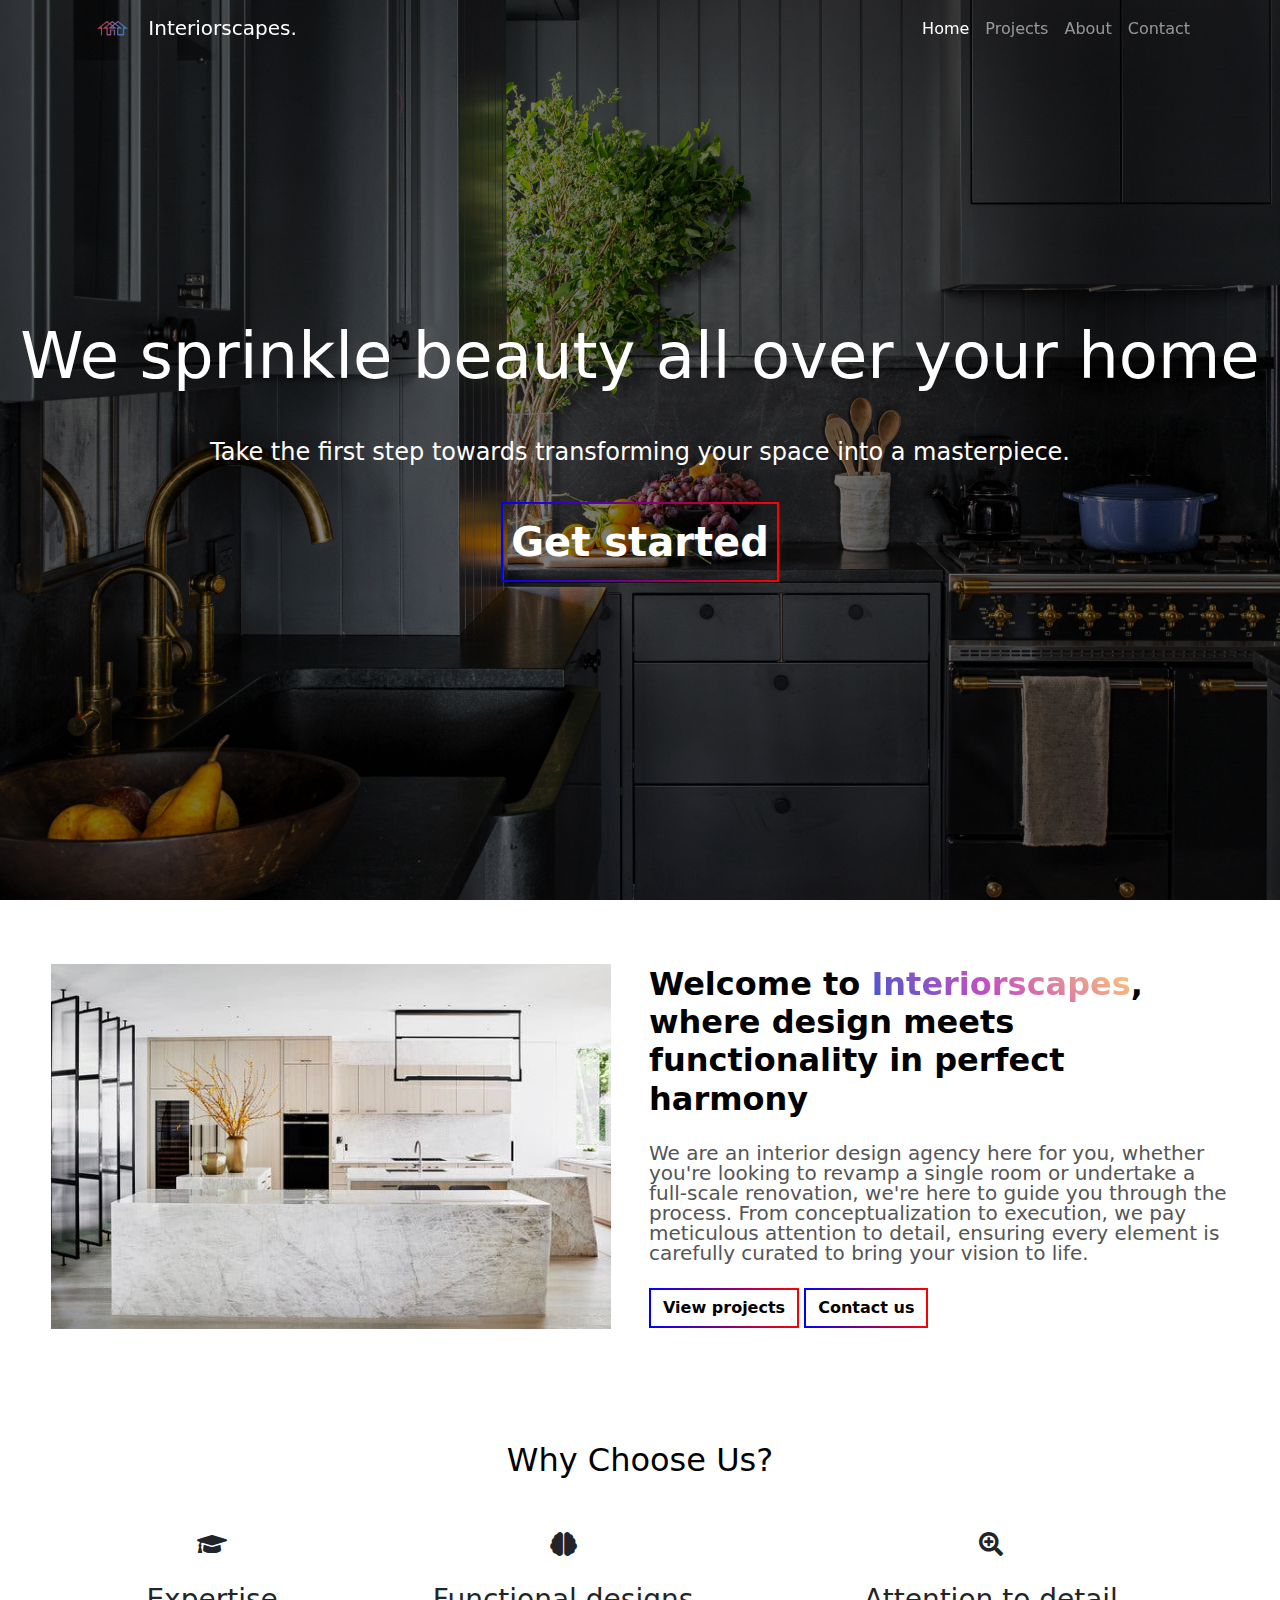
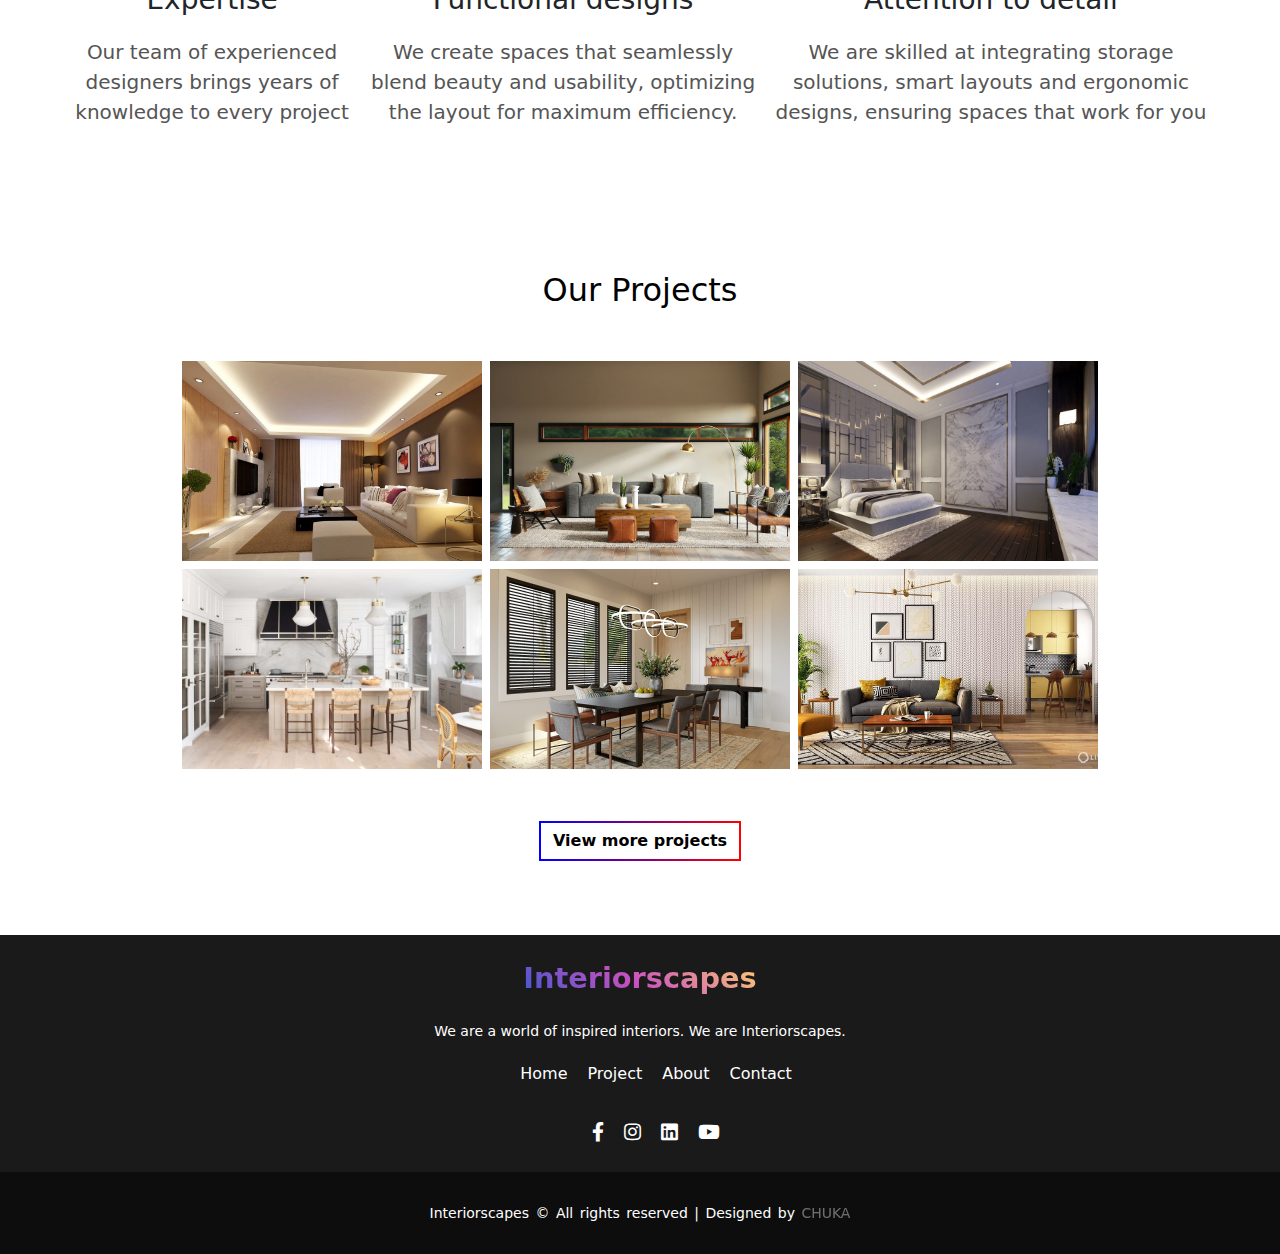
<file: html/index.html>
<!DOCTYPE html>
<html lang="en">
<head>
    <meta charset="UTF-8">
    <meta http-equiv="X-UA-Compatible" content="IE=edge">
    <meta name="viewport" content="width=device-width, initial-scale=1.0">
    <title>Interior Design Agency Website</title>
    <link rel="stylesheet" href="../css/style.css">
    <link rel="stylesheet" href="../assets/fontawesome/css/all.min.css">
    <link rel="stylesheet" href="../assets/bootstrap-5.1.3-dist/css/bootstrap.min.css">
</head>

<body>
    
    <nav class="navbar navbar-expand-lg navbar-dark fixed-top">
        <div class="container">
          <a class="navbar-brand" href="index.html">
            <img class="d-inline-block align-top" src="../images/raindow_house_logo.png" width="60" height="40" alt="">
            Interiorscapes.
          </a>
          <button class="navbar-toggler" type="button" data-bs-toggle="collapse" data-bs-target="#navbarNavAltMarkup" aria-controls="navbarNavAltMarkup" aria-expanded="false" aria-label="Toggle navigation">
            <span class="navbar-toggler-icon"></span>
          </button>
          <div class="collapse navbar-collapse" id="navbarNavAltMarkup">
            <ul class="navbar-nav ms-auto mb-2">
                <li class="nav-item active">
                  <a class="nav-link active" href="index.html">Home</a>
                </li>
                <li class="nav-item">
                  <a class="nav-link" href="../html/ndjg.html">Projects</a>
                </li>
                <li class="nav-item">
                  <a class="nav-link" href="#">About</a>
                </li>
                <li class="nav-item">
                  <a class="nav-link" href="contact.html">Contact</a>
                </li>
              </ul>
        </div>
      </nav>


      <header id="home_background">
        <h1>We sprinkle beauty all over your home</h1>
        <p>Take the first step towards transforming your space into a masterpiece.</p>
        <a href="#"><button class="button"><span>Now</span>Get started</button></a>
      </header>

      <section class="about">
        <div class="about_container">
            <img src="../images/Kitchen counter.jpg" alt="">
            <div class="about_para">
                <h2>Welcome to <span class="pretty">Interiorscapes</span>, where design meets functionality in perfect harmony</h2>
                <p>We are an interior design agency here for you, whether you're looking to revamp a single room or undertake a full-scale renovation, we're here to guide you through the process. From conceptualization to execution, we pay meticulous attention to detail, ensuring every element is carefully curated to bring your vision to life.
                </p>
                <div class="button_container">
                    <button type="button" class="btn btn-outline-primary">View projects</button>
                    <button type="button" class="btn btn-outline-primary">Contact us</button>
                </div>
            </div> 
        </div>  
      </section>


      <section class="quality" >
        <div class="quality_container">
          <div class="title">
            <h2>Why Choose Us?</h2>
          </div>

          <div class="quality_row">
            <div class="quality_item">
              <span> <i class="fas fa-graduation-cap "></i> </span>
              <h3>Expertise</h3>
              <p>Our team of experienced designers brings years of knowledge to every project</p>
            </div>

            <div class="quality_item">
              <span> <i class="fas fa-brain"></i> </span>
              <h3>Functional designs</h3>
              <p>We create spaces that seamlessly blend beauty and usability, optimizing the layout for maximum efficiency. </p>
            </div>

            <div class="quality_item">
              <span> <i class="fas fa-search-plus"></i> </span>
              <h3>Attention to detail</h3>
              <p>We are skilled at integrating storage solutions, smart layouts and ergonomic designs, ensuring spaces that work for you</p>
            </div>
          </div>
        </div>
      </section>

      <section class="project">
        <div class="title">
          <h2>Our Projects</h2>
        </div>

        <div class="project_container">
          <div class="image_container">
            <img src="../images/Modern living room.jpg" alt="">
            <div class="text_overlay">
              <h2>Luxury Parlour</h2>
              <p>Abuja Villa</p>
            </div>
          </div>

          <div class="image_container">
            <img src="../images/aesthetic-living-room.jpeg" alt="">
            <div class="text_overlay">
              <h2>Living room</h2>
              <p>Lagos Mansion</p>
            </div>
          </div>

          <div class="image_container">
            <img src="../images//modern-bedroom-interior-designs.jpg" alt="">
            <div class="text_overlay">
              <h2>Master Bedroom</h2>
              <p>Lagos Villa</p>
            </div>
          </div>

          <div class="image_container">
            <img src="../images/kitchen design photo.jpg" alt="">
            <div class="text_overlay">
              <h2>Exquisite Kitchen</h2>
              <p>Lagos Villa</p>
            </div>
          </div>

          <div class="image_container">
            <img src="../images/Contemporary-dining-room-interior-design.jpeg" alt="">
            <div class="text_overlay">
              <h2>Dinning Area</h2>
              <p>Abuja mansion</p>
            </div>
          </div>

          <div class="image_container">
            <img src="../images/Cover-1.avif" alt="">
            <div class="text_overlay">
              <h2>Family Space</h2>
              <p>Lagos home</p>
            </div>
          </div>
        </div>

        <div class="view_more_container">
          <button type="button" class="btn btn-outline-primary">View more projects</button>
        </div>
      </section>

      <footer>
        <div class="footer_content">
          <a href="../html/index.html"><h3><span class="pretty">Interiorscapes</span></h3></a>
          <p>We are a world of inspired interiors. We are Interiorscapes.</p>
          <ul class="socials links">
            <li><a href="#">Home</a></li>
            <li><a href="#">Project</a></li>
            <li><a href="#">About</a></li>
            <li><a href="#">Contact</a> </li>
          </ul>
          <ul class="socials">
            <li><a href="#"><i class="fab fa-facebook-f"></i></a></li>
            <li><a href="#"><i class="fab fa-instagram"></i></a></li>
            <li><a href="#"><i class="fab fa-linkedin"></i></a></li>
            <li><a href="#"><i class="fab fa-youtube"></i></a></li>
          </ul>

          <div class="footer_bottom">
            <p>Interiorscapes © All rights reserved | Designed by <span>CHUKA</span></p>
          </div>
        </div>   
      </footer>

  

      





     



      <script src="../assets/bootstrap-5.1.3-dist/js/bootstrap.bundle.js"></script>

      <script src="../javascript/index.js"></script>
</body>
</html>
</file>
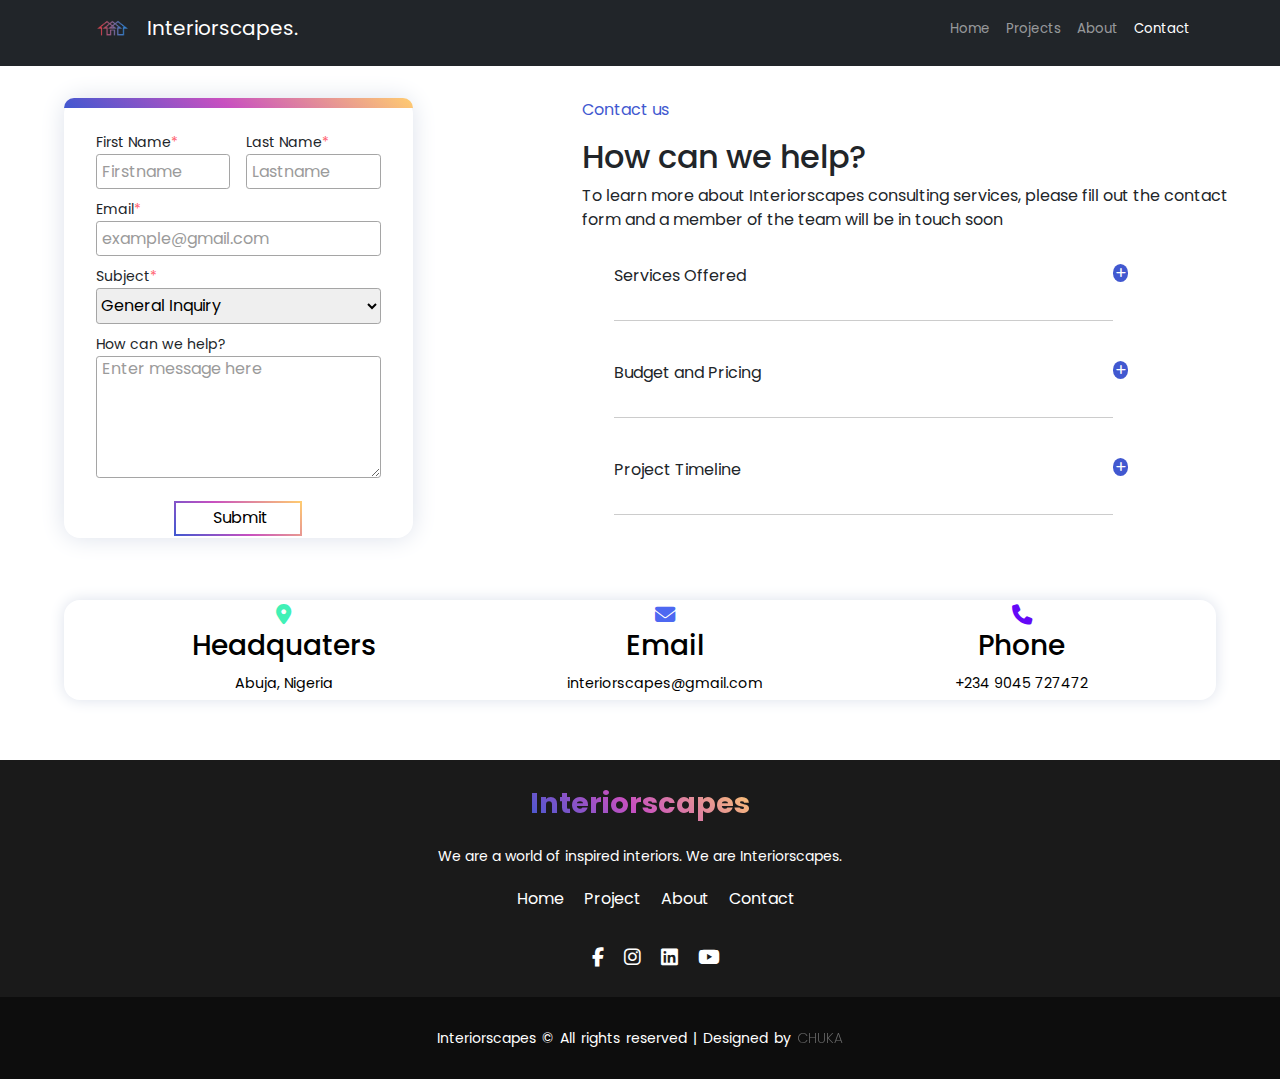
<file: html/contact.html>
<!DOCTYPE html>
<html lang="en">
<head>
    <meta charset="UTF-8">
    <meta http-equiv="X-UA-Compatible" content="IE=edge">
    <meta name="viewport" content="width=device-width, initial-scale=1.0">
    <title>contact us</title>
    <link reL="stylesheet" href="../css/contact.css">
    <link rel="stylesheet" href="../assets/bootstrap-5.1.3-dist/css/bootstrap.min.css">
    <link rel="stylesheet" href="https://cdnjs.cloudflare.com/ajax/libs/font-awesome/6.4.0/css/all.min.css"/>
</head>
<body>
    <div class="contact_container">
        <header>
            <nav class="navbar navbar-expand-lg navbar-dark bg-dark ">
                <div class="container">
                  <a class="navbar-brand" href="index.html">
                    <img class="d-inline-block align-top" src="../images/raindow_house_logo.png" width="60" height="40" alt="">
                    Interiorscapes.
                  </a>
                  <button class="navbar-toggler" type="button" data-bs-toggle="collapse" data-bs-target="#navbarNavAltMarkup" aria-controls="navbarNavAltMarkup" aria-expanded="false" aria-label="Toggle navigation">
                    <span class="navbar-toggler-icon"></span>
                  </button>
                  <div class="collapse navbar-collapse" id="navbarNavAltMarkup">
                    <ul class="navbar-nav ms-auto mb-2">
                        <li class="nav-item active">
                          <a class="nav-link" href="index.html">Home</a>
                        </li>
                        <li class="nav-item">
                          <a class="nav-link" href="../html/ndjg.html">Projects</a>
                        </li>
                        <li class="nav-item">
                          <a class="nav-link" href="#">About</a>
                        </li>
                        <li class="nav-item">
                          <a class="nav-link active" href="#">Contact</a>
                        </li>
                      </ul>
                </div>
              </nav>
        </header>


        <main>
            <section>
                <div class="section">
                    <div class="contact-form">
                        <form action="#" id="contact-form">
                            <div class="name">
                                <div class="first-name">
                                    <label for="first-name">First Name<span class="danger">*</span></label>
                                    <input type="text" class="first-name" placeholder="Firstname" required>
                                </div>
                                <div class="last-name">
                                    <label for="last-name">Last Name<span class="danger">*</span></label>
                                    <input type="text" class="first-name" placeholder="Lastname" required>
                                </div>
                            </div>
                            <label for="email">Email<span class="danger">*</span></label>
                            <input type="text" class="email" placeholder="example@gmail.com" required>
                    
                            <label for="subject">Subject<span class="danger">*</span></label>
                            <select name="subject" id="subject" required>
                                <option value="faq?" id="subject">General Inquiry</option>
                                <option value="faq?" id="subject">Design Services</option>
                                <option value="faq?" id="subject">Project Consultation</option>
                                <option value="faq?" id="subject">Client testimonial</option>
                            </select>
                    
                            <label for="help?">How can we help?</label>
                            <textarea name="commment" id="contact-form"  rows="5" placeholder="Enter message here"></textarea>
                    
                            <input type="submit" >                        
                        </form>
                    </div>
                    
                    <div class="contact-us">
                        <div class="contact">
                            <div class="text">
                                <p class="active">Contact us</p>
                                <h2>How can we help?</h2>
                                <p>To learn more about Interiorscapes consulting services, please fill out the contact form and a member of the team will be
                                    in touch soon
                                </p>
                            </div>

                            <div class="accordion">
                                <div class="dropdown">
                                    <ul>
                                        <li>
                                        <p>Services Offered</p>
                                        <div class="icons">
                                            <i class="fa-solid fa-plus" id="icon1"></i>
                                            <i class="fa-solid fa-minus" id="icon2"></i>
                                        </div>
                                        <div class="content">
                                            <p>Our interior design agency offers a wide range of services, including residential and commercial design, space planning, remodeling and renovation and furniture selection.
                                            </p>
                                        </div>
                                        </li>

                                        <li>
                                        <p>Budget and Pricing</p>
                                        <div class="icons" id="icons1">
                                            <i class="fa-solid fa-plus" id="icon3"></i>
                                            <i class="fa-solid fa-minus" id="icon4"></i>
                                        </div>
                                        <div class="content2" id="content2">
                                            <p>Our pricing is tailored to projects based on factors such as project size, complexity, and level of customization. We offer transparent pricing, while delivering exceptional results.
                                            </p>
                                        </div>
                                        </li>

                                        <li>
                                        <p>Project Timeline</p>
                                        <div class="icons" id="icons2">
                                            <i class="fa-solid fa-plus" id="icon5"></i>
                                            <i class="fa-solid fa-minus" id="icon6"></i>
                                        </div>
                                        <div class="content3" id="content3">
                                            <p>Interior design project timelines range from 6 to 12 weeks, encompassing design, material procurement, and project execution, with variations based on complexity and scope.
                                            </p>
                                        </div>
                                        </li>
                                    </ul>
                                </div>
                            </div>
                        </div>
                    </div>
                </div>
                
                <div class="links">
                    <div class="content">
                        <a href="#">
                            <i class="fa-solid fa-location-dot"></i>
                            <h3>Headquaters</h3>
                            <span>Abuja, Nigeria</span>
                        </a>
                        <a href="#">
                            <i class="fa-solid fa-envelope"></i>
                            <h3>Email</h3>
                            <span>interiorscapes@gmail.com</span>
                        </a>
                        <a href="#">
                            <i class="fa-solid fa-phone"></i>
                            <h3>Phone</h3>
                            <span>+234 9045 727472 </span>
                        </a>
                    </div>
                </div>
            </section>
        </main>

        <footer>
            <div class="footer_content">
              <a href="../html/index.html"><h3><span class="pretty">Interiorscapes</span></h3></a>
              <p>We are a world of inspired interiors. We are Interiorscapes.</p>
              <ul class="socials links">
                <li><a href="#">Home</a></li>
                <li><a href="#">Project</a></li>
                <li><a href="#">About</a></li>
                <li><a href="#">Contact</a> </li>
              </ul>
              <ul class="socials">
                <li><a href="#"><i class="fab fa-facebook-f"></i></a></li>
                <li><a href="#"><i class="fab fa-instagram"></i></a></li>
                <li><a href="#"><i class="fab fa-linkedin"></i></a></li>
                <li><a href="#"><i class="fab fa-youtube"></i></a></li>
              </ul>
    
              <div class="footer_bottom">
                <p>Interiorscapes © All rights reserved | Designed by <span>CHUKA</span></p>
              </div>
            </div>   
          </footer>
    </div>

 


    <script src="../javascript/contact.js"></script>
</body>
</html>
</file>
<file: css/style.css>
@import url('https://fonts.googleapis.com/css2?family=Poppins:wght@300;400;500;600&display=swap');


* {
    margin: 0;
    padding: 0;
    border: 0;
    outline: 0;
    box-sizing: border-box;
    list-style: none;
    text-decoration: none;
}

.navbar {
    transition: all 0.25s ease-in;
}

.navbar-scrolled {
    background-color: hsl(0, 0%, 20%);
    box-shadow: 0 3px 10px rgba(0, 0, 0, 0.15);
}
.fixed-top {
    position: fixed;
}

#home_background {
    background-image: linear-gradient(rgba(0, 0, 0, 0.527),rgba(0, 0, 0, 0.5)), url('../images/black\ counter\ top.jpg');
    background-size: cover;
    background-repeat: no-repeat;
    background-position: center;
    background-attachment: fixed;
    height: 100vh;
    display: flex;
    flex-direction: column;
    justify-content: center;
    align-items: center;
    padding: 0 20px;
    color: white;
    line-height: 1.6;
    background-color: #000;
}

#home_background h1 {
    font-size: 4rem;
    line-height: 1.2;
}

/* #home_background h1 span{
    background-image: linear-gradient(43deg, #4158D0 0%, #C850C0 46%, #FFCC70 100%);
    -webkit-background-clip: text;
    color: transparent;
} */

#home_background p {
    font-size: 1.5rem;
    margin: 30px 0px;
    
}

#home_background button {
    text-decoration: none;
    font-size: 40px;
    padding: 6px 8px;
    color: white;
    position: relative;
    text-align: center;
    font-weight: bold;
    border: 2px solid ;
    border-image: linear-gradient(to right, blue, red) 1;
    /* border-image: linear-gradient(to right, #00093c, #752105) 1; */
    background: transparent;
    cursor: pointer;
    overflow: hidden;
}

#home_background a span {
    background: linear-gradient(to right, #00093c, #2d0b00);
    height: 100%;
    width: 0%;
    position: absolute;
    left: 0;
    bottom: 0;
    z-index: -1;
    transition: 0.25s;
}

#home_background a button:hover span{
    width: 100%;
    z-index: 0;
}

/* ABOUT DESCRIPTION STYLING */
.about {
    width: 100%;
    display: flex;
    justify-content: center;
    align-items: center;
    margin-top: 5%;
}

.about_container {
   width: 1290px;
   max-width: 95%;
   margin: 0 auto;
   display: flex;
   flex-wrap: wrap;
   align-items: center;
   justify-content: space-around;
}

.about .about_container img{
    width: 580px;
    max-width: 100%;
    height: auto;
    padding: 0 10px;
}

.about_para {
    width: 600px;
    max-width: 100%;
    padding: 0 10px;
}

.about_para h2 {
    font-weight: bold;
    font-size: 2rem;
    color: black;
}

.pretty{
    background-image: linear-gradient(43deg, #4158D0 0%, #C850C0 46%, #FFCC70 100%);
    -webkit-background-clip: text;
    color: transparent;
}

.about_para p{
    font-size: 20px;
    color: #555555;
    margin: 25px 0;
    line-height: 20px;
}

.button_container .btn-outline-primary{
    color: black;
    font-weight: bold;
    border: 2px solid ;
    border-image: linear-gradient(to right, blue, red) 1
}

.button_container .btn-outline-primary:hover {
    background-image: linear-gradient(to right, #00093c, #2d0b00);
}


/* QUALITIES SECTION STYLING */
.quality {
    padding: 6rem 0;
}

.quality_container {
    width: 90%;
    margin: 0 auto;
}

.title {
    text-align: center;
    font-weight: bold;
    font-size: 2rem;
    font-weight: 600;
    color: black;
    margin: 1rem auto;
    
}

.quality_row {
    display: flex;
    align-items: center;
    justify-content: space-around;
    margin: 0 auto;
}

.quality_item {
    text-align: center;
    margin: 2rem 0;
}

.quality_item span {
    font-size: 1.5rem;
}

.quality_item h3 {
    font-weight: 500;
    margin: 20px;
}

.quality_item p {
    font-size: 20px;
    color: #555555;
    margin: 0 5px;
}


/* -----------------PROJECT STYLING-------------- */
.project {
    margin: 0 18px;
}

.project_container {
    display: flex;
    max-width: 1300px;
    flex-wrap: wrap;
    justify-content: center;
    margin: 3rem;
}

.project_container img{
    width: 300px;
    height: 200px;
    object-fit: cover;
    object-position: center;
    margin: 4px;
    transition: all 0.5s ease;
}

.project_container img:hover {
    cursor: pointer;
}

.image_container {
    position: relative;
    display: inline-block;
    overflow: hidden;
}

.text_overlay {
    display: flex;
    flex-direction: column;
    justify-content: flex-end;
    position: absolute;
    left: 0;
    bottom: 0;
    width: 100%;
    background-color: rgba(0, 0, 0, 0.7);
    color: #fff; 
    padding: 20px;
    transition: opacity 0.3s ease;
    opacity: 0;
}

.image_container:hover .text_overlay {
    opacity: 1;
}
.image_container:hover img {
    transform: scale(1.1);
}

.view_more_container {
    text-align: center;
    margin-bottom: 1.5rem;
}

.view_more_container .btn-outline-primary{
    color: black;
    font-weight: bold;
    border: 2px solid ;
    border-image: linear-gradient(to right, blue, red) 1;
    margin-bottom: 50px;
}
.view_more_container .btn-outline-primary:hover {
    background-image: linear-gradient(to right, #00093c, #2d0b00);
}



/* --------------- FOOTER STYLING ---------------- */
footer {
    background: hsl(0, 0%, 10%);
    color: #fff;
    height: auto;
    width: 100w;
    padding: 0px;
}
footer a {
    text-decoration: none;
}

.footer_content {
    display: flex;
    flex-direction: column;
    align-items: center;
    justify-content: center;
    text-align: center;
}

.footer_content h3 {
    font-weight: bold;
    font-size: 1.8rem;
    line-height: 3rem;
    margin-top: 1.2rem;
}

.footer_content p {
    font-size: 14px;
    line-height: 22px;
    margin: 10px auto;
    max-width: 500px;
}

.socials.links {
    margin: 0px;
}

.socials {
    display: flex;
    align-items: center;
    justify-content: center;
    margin: 1rem 0;
}
.socials li {
    margin: 10px 10px;
}
.socials a {
    color: #fff;
}
.socials a i {
    font-size: 1.2rem;
    transition: color .4s ease;
}
.socials a:hover i{
    color: #2134a0;
}

.footer_bottom {
    background: hsl(0, 0%, 5%);
    width: 100%;
    padding: 20px 0;
    text-align: center;
    bottom: 0;
}
.footer_bottom p {
    font-size: 14px;
    word-spacing: 2px;
}
.footer_bottom span {
    opacity: 0.4;
    font-weight: 200;
}
</file>
<file: css/contact.css>
@import url('https://fonts.googleapis.com/css2?family=Poppins:wght@300;400;500;600;700;800&display=swap');

:root {
    --color-success:#41f1b6;
}

* {
    margin:0;
    padding:0;
    box-sizing: border-box;
    font-family:'Poppins', sans-serif;
    list-style: none;
    text-decoration: none;
}

.contact_container {
    width:100%;
    height:100vh;
}

.danger {
    color: #ff6572;
}

.container header {
    width:100%;
    display:flex;
    align-items: center;
    justify-content: space-between;
    border-bottom: 1px solid rgba(204, 204, 204, 0.452);
    padding: 0.3rem;
}

header .logo {
    display:flex;
    align-items: center;
    padding-left:0.5rem;
}

header .logo h2 {
    color:transparent;
    background-image: linear-gradient(43deg,
    #4158d0 0%,
    #c850c0 46%,
    #ffcc70 100%);;
    -webkit-background-clip: text;
    font-size:1.4rem;
}

header ul {
    display:flex;
}

header ul li {
    list-style:none;
}

header ul li a {
    font-size:0.83rem;
    padding:0 0.3rem;
    text-decoration:none;
    color: #000;
}

header .nav-right{
    padding-right:0.5rem;
}

header .nav-right ul li .active {
    color:#6408f7;
}

.container main {
    width:94%;  
    margin:0 auto;
}

main section {
    display: flex;
    flex-direction: column;
    align-items: center;
}

main .section {
    width:100%;
    display:flex;
    justify-content: space-between;
    padding-top:2rem;
    margin-bottom: 1.8rem;
}

main section .section .contact-form {
    width:100%;
}

main section .section .contact-form form {
    width:50%;
    height:440px;    
    padding:2rem;
    background:#fff;
    box-shadow: 0 0rem 1.5rem #dce1eb;
    position: relative;
    border-radius:1rem;
    margin-left:4rem;
}

main section .section .contact-form form::before {
    content: "";
    position: absolute;
    top:0;
    left:0;
    width:100%;
    height:10px;
    background-image: linear-gradient(43deg,
    #4158d0 0%,
    #c850c0 46%,
    #ffcc70 100%);
    border-radius: 1rem 1rem 0 0 ;
}

main section .section .contact-form form label {
    font-size: 0.88rem;
}

main section .section .contact-form form input {
    width:100%;
    height:2.2rem;
    border-radius: 0.2rem;
    outline:none;
    border:1px solid #a5a5a5;
    margin-bottom:0.5rem;
    padding-left:0.3rem;
}

main section .section .contact-form form input::placeholder { 
    color: #9b9b9b;
}

main section .section .contact-form form select {
    width:100%;
    height:2.2rem;
    border-radius: 0.2rem;
    outline:none;
    border:1px solid #a5a5a5;
    margin-bottom: 0.5rem;
}

main section .section .contact-form form textarea {
    width:100%;
    margin-bottom: 1rem;
    border-radius: 0.2rem;
    outline:none;
    border:1px solid #a5a5a5;
    padding-left:0.3rem;
}

main section .section .contact-form form textarea::placeholder {
    color: #9b9b9b;
}

main section .section .contact-form form .name{
    width:100%;
    display:flex;
    gap:1rem;
}

main section .section .contact-form form input[type=submit] {
    width:8rem;
    display:flex;
    align-items: center;
    justify-content: center;
    margin:0 auto;
    outline:0;
    border: 1px solid;
    border-image:linear-gradient(43deg,
    #4158d0 0%,
    #c850c0 46%,
    #ffcc70 100%);
    border-image-slice:1;
    border-width:2px;
    background:none;
}

main section .contact-us {
    width:100%;
    margin-left:-9%;
}

.contact-us .contact {
    width:95%;
}

.contact-us .contact .text {
    margin-bottom:2rem;
}

.contact-us .contact .text .active {
    color:#4158d0;
}

.contact-us .contact .accordion .dropdown {
    width:80%;
}

.contact-us .contact .accordion .dropdown ul {
    display:flex;
    flex-direction: column;
}

.contact-us .contact .accordion .dropdown ul li {
    list-style:none;
    position:relative;
    margin-bottom:2.5rem;
    display:flex;
    flex-direction: column;
    gap: 1rem;
    border-bottom: 1px solid #ccc;
}

.contact-us .contact .accordion .dropdown ul li .icons {
    position: absolute;
    right:0;
    cursor: pointer;
}

.contact-us .contact .accordion .dropdown ul li .icons i {
    position: absolute;
    font-size:0.7rem;
    padding:0.2rem;
    border-radius:50%;
    background:#4158d0;
    color: #fff;
}

.contact-us .contact .accordion .dropdown ul li .icons .fa-minus {
    display:none;
}

.contact-us .contact .accordion .dropdown ul li .content {
    overflow:hidden;
    height:0;
    transition: all 300ms ease;
}

.contact-us .contact .accordion .dropdown ul li .content2 {
    overflow:hidden;
    height:0;
    transition: all 300ms ease;
}

.contact-us .contact .accordion .dropdown ul li .content3 {
    overflow:hidden;
    height:0;
    transition: all 300ms ease;
}

.contact-us .contact .accordion .dropdown ul li .content.show {
    height:5rem;
    transition:all 300ms ease;
}

.contact-us .contact .accordion .dropdown ul li .content2.show1 {
    height:5rem;
    transition:all 300ms ease;
}

.contact-us .contact .accordion .dropdown ul li .content3.show2 {
    height:5rem;
    transition:all 300ms ease;
}


main .links {
    width:100%;
    height:100px;
    margin-bottom: 60px;
}

main .links .content {
    width:90%;
    height:100%;
    display:flex;
    align-items: center;
    justify-content:space-around;
    margin:0 auto;
    box-shadow: 0 0 15px #dce1eb;
    border-radius: 1rem;
    padding:2rem;
}

main .links .content a {
    text-align: center;
    color: #000;
    text-decoration: none;
}

main .links .content a i {
    font-size:1.27rem;
}

main .links .content a:nth-child(1) i {
    color:var(--color-success);
}

main .links .content a:nth-child(2) i {
    color:#4d68f1;
}

main .links .content a:nth-child(3) i {
    color:#6408f7;
}

main .links .content a span {
    font-size: 0.89rem;
}


/* GRADIENT TEXT COLOR */
.pretty{
    background-image: linear-gradient(43deg, #4158D0 0%, #C850C0 46%, #FFCC70 100%);
    -webkit-background-clip: text;
    color: transparent;
}

/* --------------- FOOTER STYLING ---------------- */
footer {
    background: hsl(0, 0%, 10%);
    color: #fff;
    height: auto;
    width: 100w;
    padding: 0px;
}
footer a {
    text-decoration: none;
}

.footer_content {
    display: flex;
    flex-direction: column;
    align-items: center;
    justify-content: center;
    text-align: center;
}

.footer_content h3 {
    font-weight: bold;
    font-size: 1.8rem;
    line-height: 3rem;
    margin-top: 1.2rem;
}

.footer_content p {
    font-size: 14px;
    line-height: 22px;
    margin: 10px auto;
    max-width: 500px;
}

.socials.links {
    margin: 0px;
}

.socials {
    display: flex;
    align-items: center;
    justify-content: center;
    margin: 1rem 0;
}
.socials li {
    margin: 10px 10px;
}
.socials a {
    color: #fff;
}
.socials a i {
    font-size: 1.2rem;
    transition: color .4s ease;
}
.socials a:hover i{
    color: #2134a0;
}

.footer_bottom {
    background: hsl(0, 0%, 5%);
    width: 100%;
    padding: 20px 0;
    text-align: center;
    bottom: 0;
}
.footer_bottom p {
    font-size: 14px;
    word-spacing: 2px;
}
.footer_bottom span {
    opacity: 0.4;
    font-weight: 200;
}
</file>
